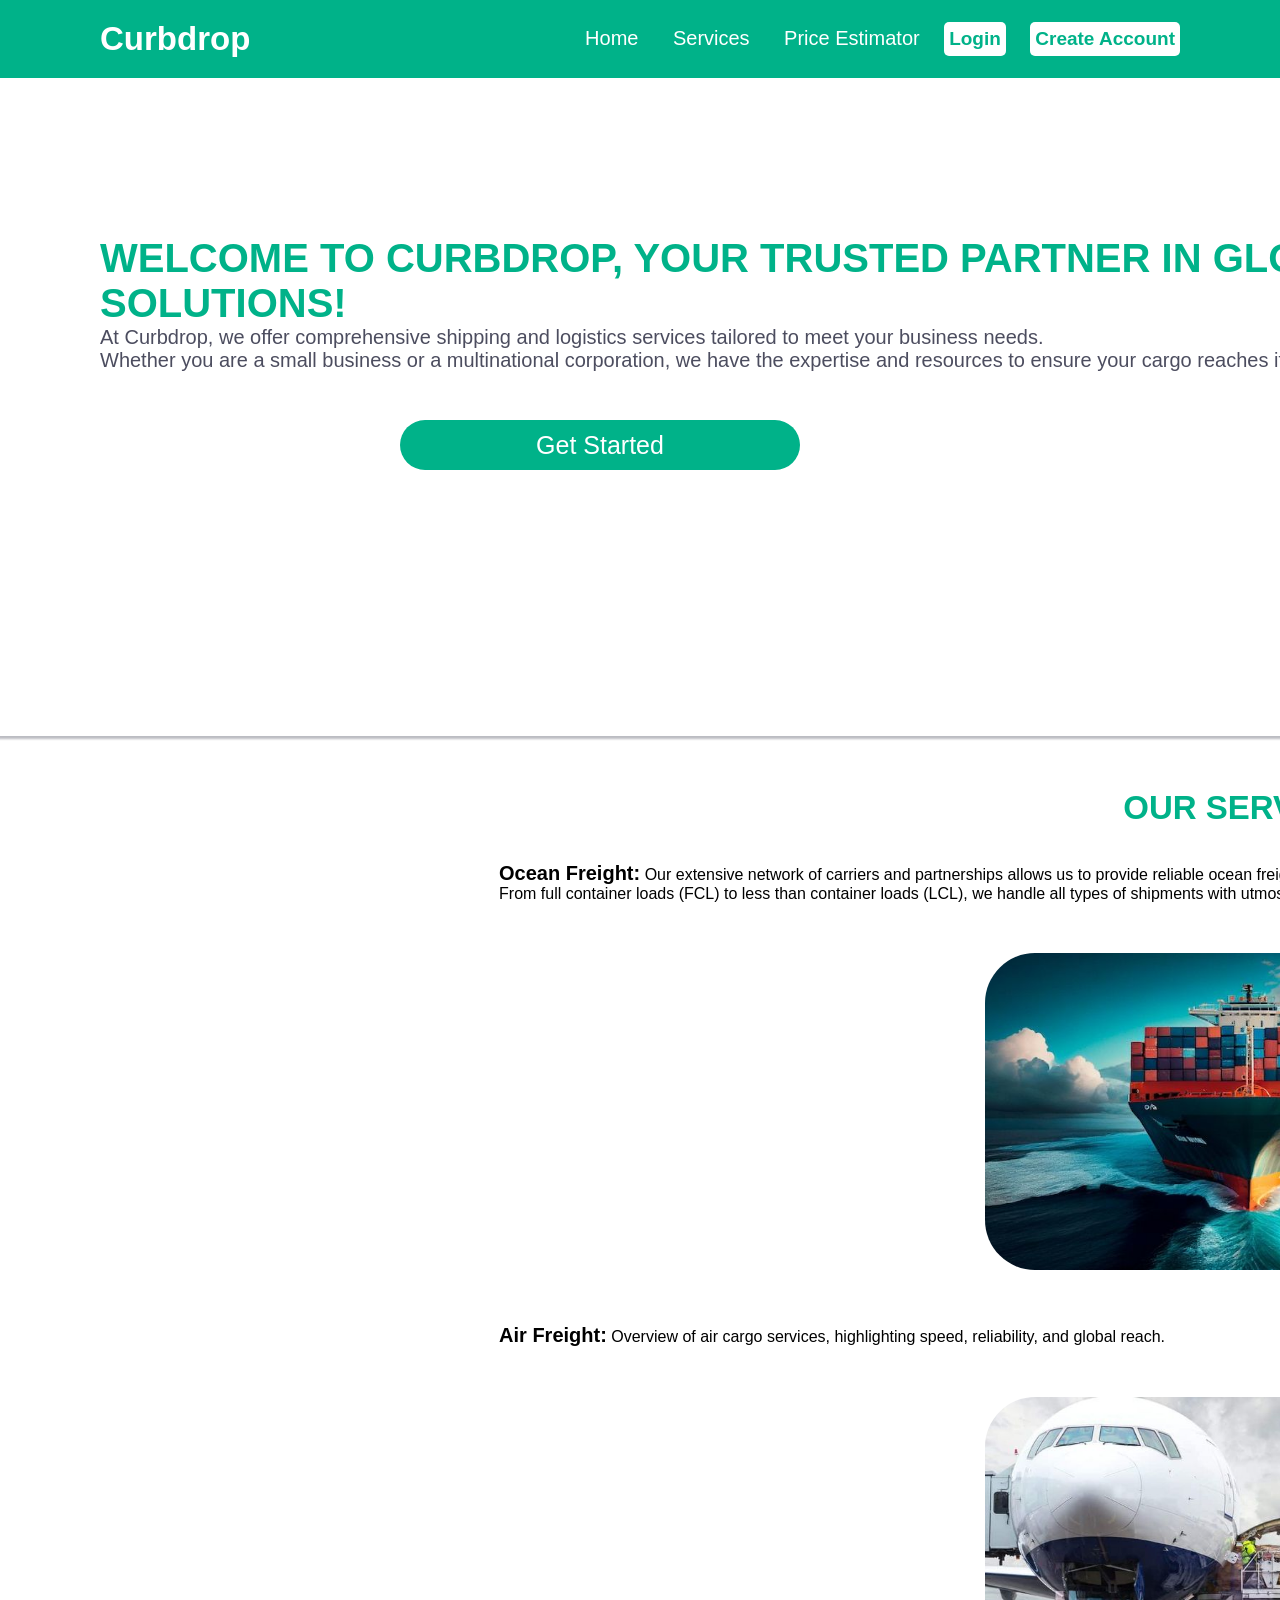
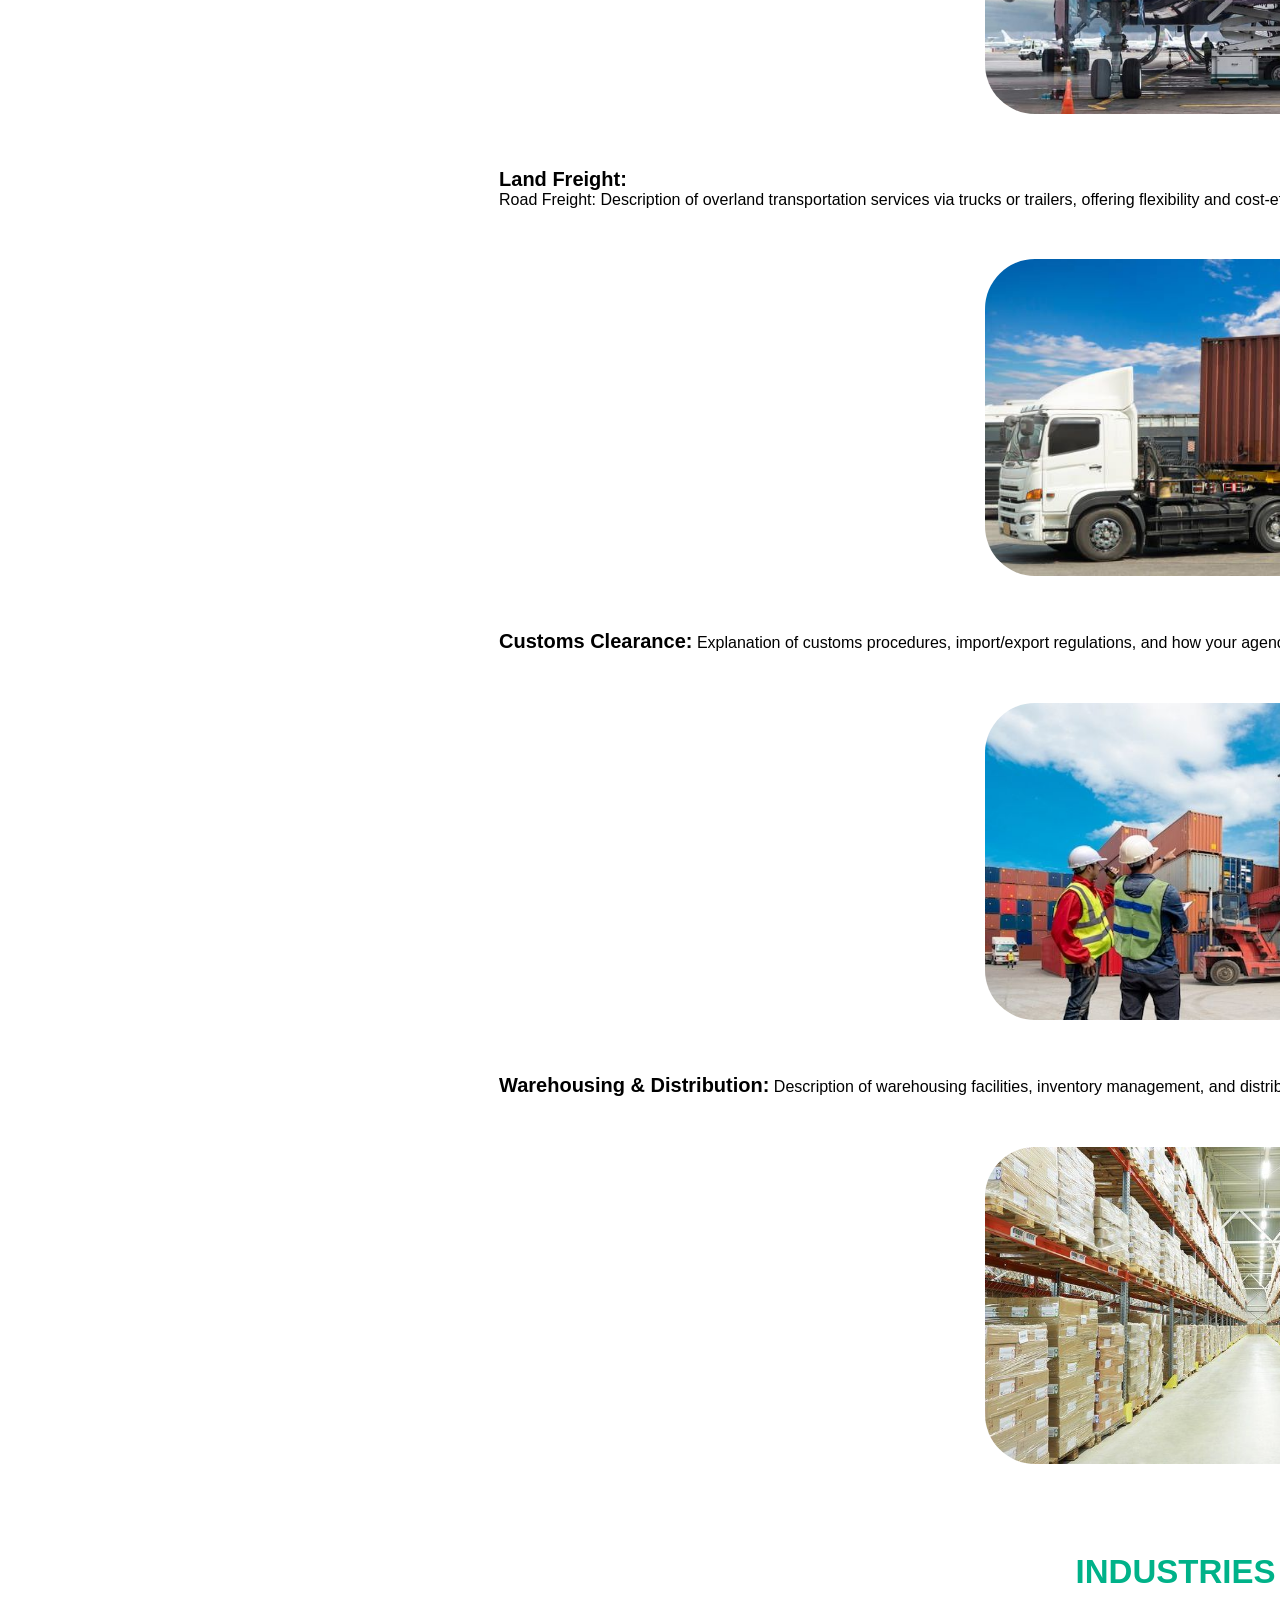
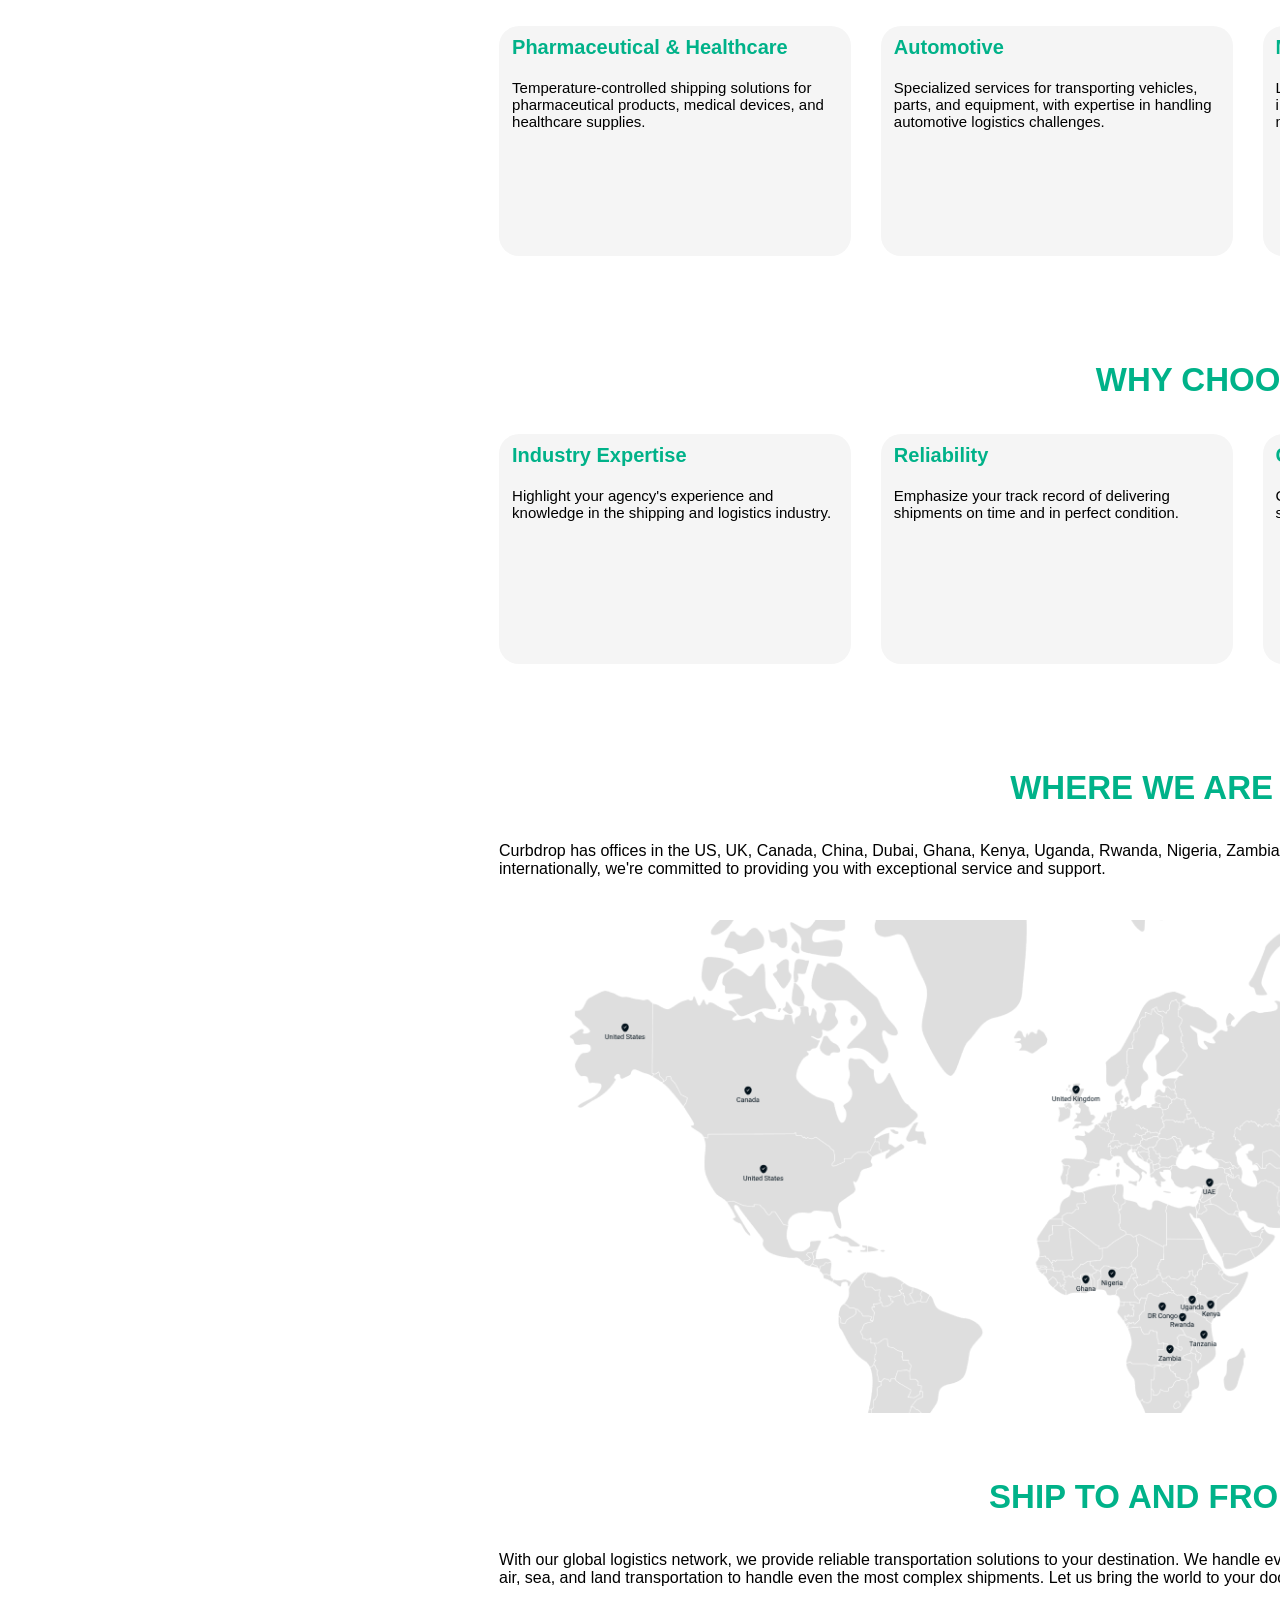
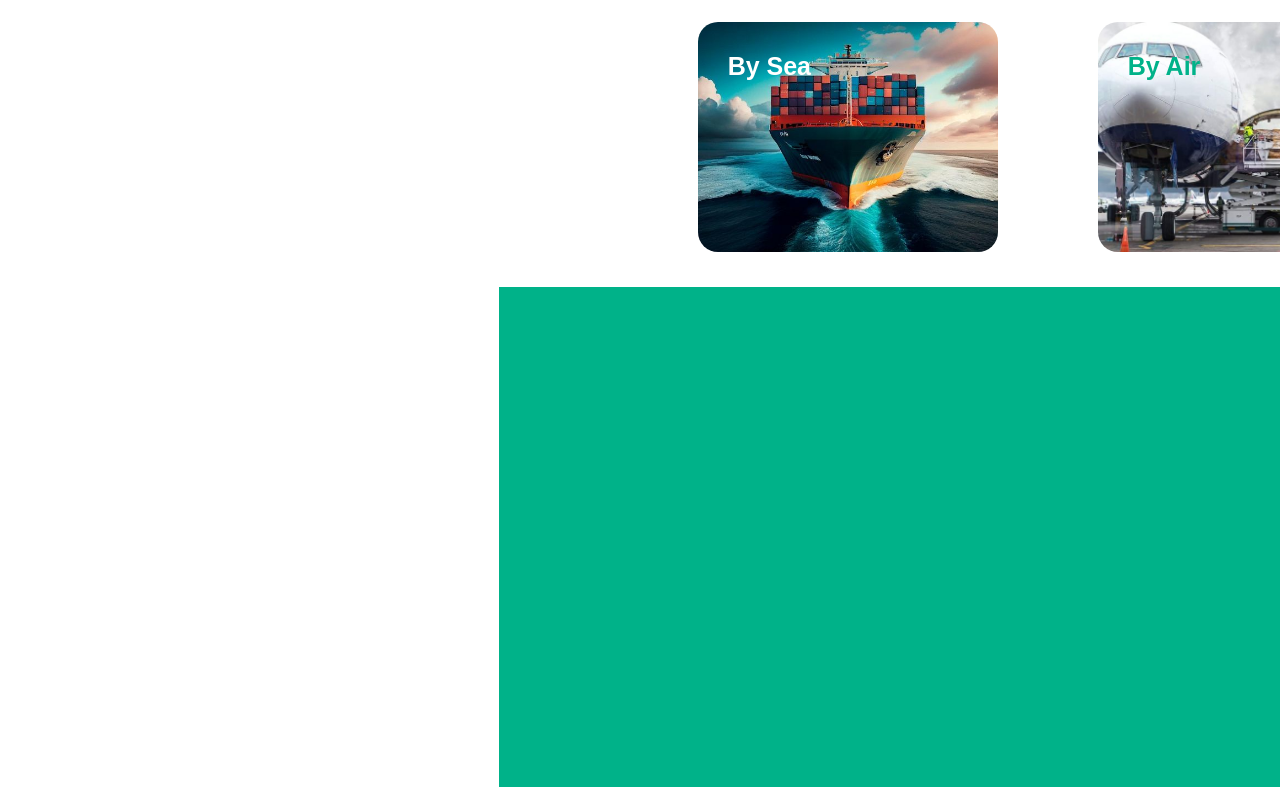
<file: Index.html>
<!DOCTYPE html>
<html lang="en">
<head>
    <meta charset="UTF-8">
    <meta name="viewport" content="width=device-width, initial-scale=1">
    <link rel="icon" href="assets/images/favicon.ico" type="x-icon">
    <title>Curbdrop|Home</title>
    <link rel="stylesheet" href="Style.css">
</head>
<body>

<header class="header">

    <a href="" class="logo">Curbdrop</a>

    <nav class="navbar">
        <a href="">Home</a>
        <a href="">Services</a>
        <a href="">Price Estimator</a>
        <button>Login</button>
        <button>Create Account</button>
    </nav>

</header><br><br>

<div class="container">
    <div class="first-halve">
       <h2 class="welcome">Welcome to Curbdrop, Your Trusted Partner in Global Logistics Solutions!</h2> 

        <p>At Curbdrop, we offer comprehensive shipping and logistics services tailored to meet your business needs.</p>
        <p>Whether you are a small business or a multinational corporation, we have the expertise and resources to ensure your cargo reaches its destination safely and efficiently.</p> <br>
       <p> <button>Get Started</button></p>
    </div>
  

    <div class="second-halve">
        <img src="assets/images/avatar.png" alt="avatar">
    </div>
</div><br>



<div class="column">
<div class="left"></div>
<div class="middle">
    <div class="services">
        <h2 class="our-services" align="center">Our Services</h2>

        <p><span>Ocean Freight:</span> Our extensive network of carriers and partnerships allows us to provide reliable ocean freight services worldwide.</p> 
        <p>From full container loads (FCL) to less than container loads (LCL), we handle all types of shipments with utmost care.</p>
        <p class="img" align="center"><img src="assets/images/sea.jpg" alt="sea"></p>
    
    <p><span>Air Freight:</span> Overview of air cargo services, highlighting speed, reliability, and global reach.</p>
    <p class="img" align="center"><img src="assets/images/air.jpg" alt="sea"></p>


    <p><span>Land Freight:</span><p>Road Freight: Description of overland transportation services via trucks or trailers, offering flexibility and cost-effectiveness for domestic and international shipments.</p></p>
    <p class="img" align="center"><img src="assets/images/land.jpg" alt="sea"></p>

        
        <p><span>Customs Clearance:</span> Explanation of customs procedures, import/export regulations, and how your agency can assist clients with smooth clearance.</p>
        <p class="img" align="center"><img src="assets/images/Customs.jpg" alt="sea"></p>


        <p><span>Warehousing & Distribution:</span> Description of warehousing facilities, inventory management, and distribution services.</p>
        <p class="img" align="center"><img src="assets/images/warehouse.jpg" alt="sea"></p>
    </div>
    
   

   
    <h2 class="inds" align="center">Industries Served</h2>

    <div class="containers">
                
            <div class="box"><p><span align="center">Pharmaceutical & Healthcare</span><p>Temperature-controlled shipping solutions for pharmaceutical products, medical devices, and healthcare supplies.</p></p></div>
            <div class="box"><p><span align="center">Automotive</span><p>Specialized services for transporting vehicles, parts, and equipment, with expertise in handling automotive logistics challenges.</p></p></div>
            <div class="box"><p><span align="center">Manufacturing</span><p>Logistics support for manufacturing companies, including just-in-time delivery, inventory management, and supply chain optimization.</p></p></div>
            <div class="box"><p><span align="center">Retail & E-commerce</span><p>Tailored shipping solutions for online retailers, including fulfillment services and last-mile delivery.</p></p></div>
            
    </div>




    
    <h2 class="inds" align="center">Why Choose Us?</h2>

    <div class="containers">
                
            <div class="box"><p><span align="center">Industry Expertise</span><p>Highlight your agency's experience and knowledge in the shipping and logistics industry.</p></p></div>
            <div class="box"><p><span align="center">Reliability</span><p>Emphasize your track record of delivering shipments on time and in perfect condition.</p></p></div>
            <div class="box"><p><span align="center">Customer Service</span><p>Commitment to providing excellent customer service and personalized support to clients.</p></p></div>
            <div class="box"><p><span align="center">Technology & Innovation</span><p>Showcase any innovative tools or technologies used to streamline processes and improve efficiency.</p></p></div>

    </div>


    <h2 class="inds" align="center"> Where we are available?</h2>
    <p>Curbdrop has offices in the US, UK, Canada, China, Dubai, Ghana, Kenya, Uganda, Rwanda, Nigeria, Zambia, DRC, and Tanzania, supported by a global network of affiliates. Whether you're based locally or internationally, we're committed to providing you with exceptional service and support.</p>
    <img src="assets/images/map.png" alt="map"><br>


   
    <h2 class="inds" align="center">Ship To And From Anywhere</h2>
        <p>With our global logistics network, we provide reliable transportation solutions to your destination. We handle everything from customs clearance to documentation for safe, on-time delivery. Trust our expertise in air, sea, and land transportation to handle even the most complex shipments. Let us bring the world to your doorstep.</p>
        <div class="container2">
        <div class="box1"><h2 class="img-text">By Sea</h2></div>
        <div class="box2"><h2 class="img-text" style=" color: #00b289;">By Air</h2></div>
        <div class="box3"><h2 class="img-text">By Land</h2></div>
    </div>

<div class="right"></div>



<footer>
    
</footer>

</div>













</body>
</html>
</file>
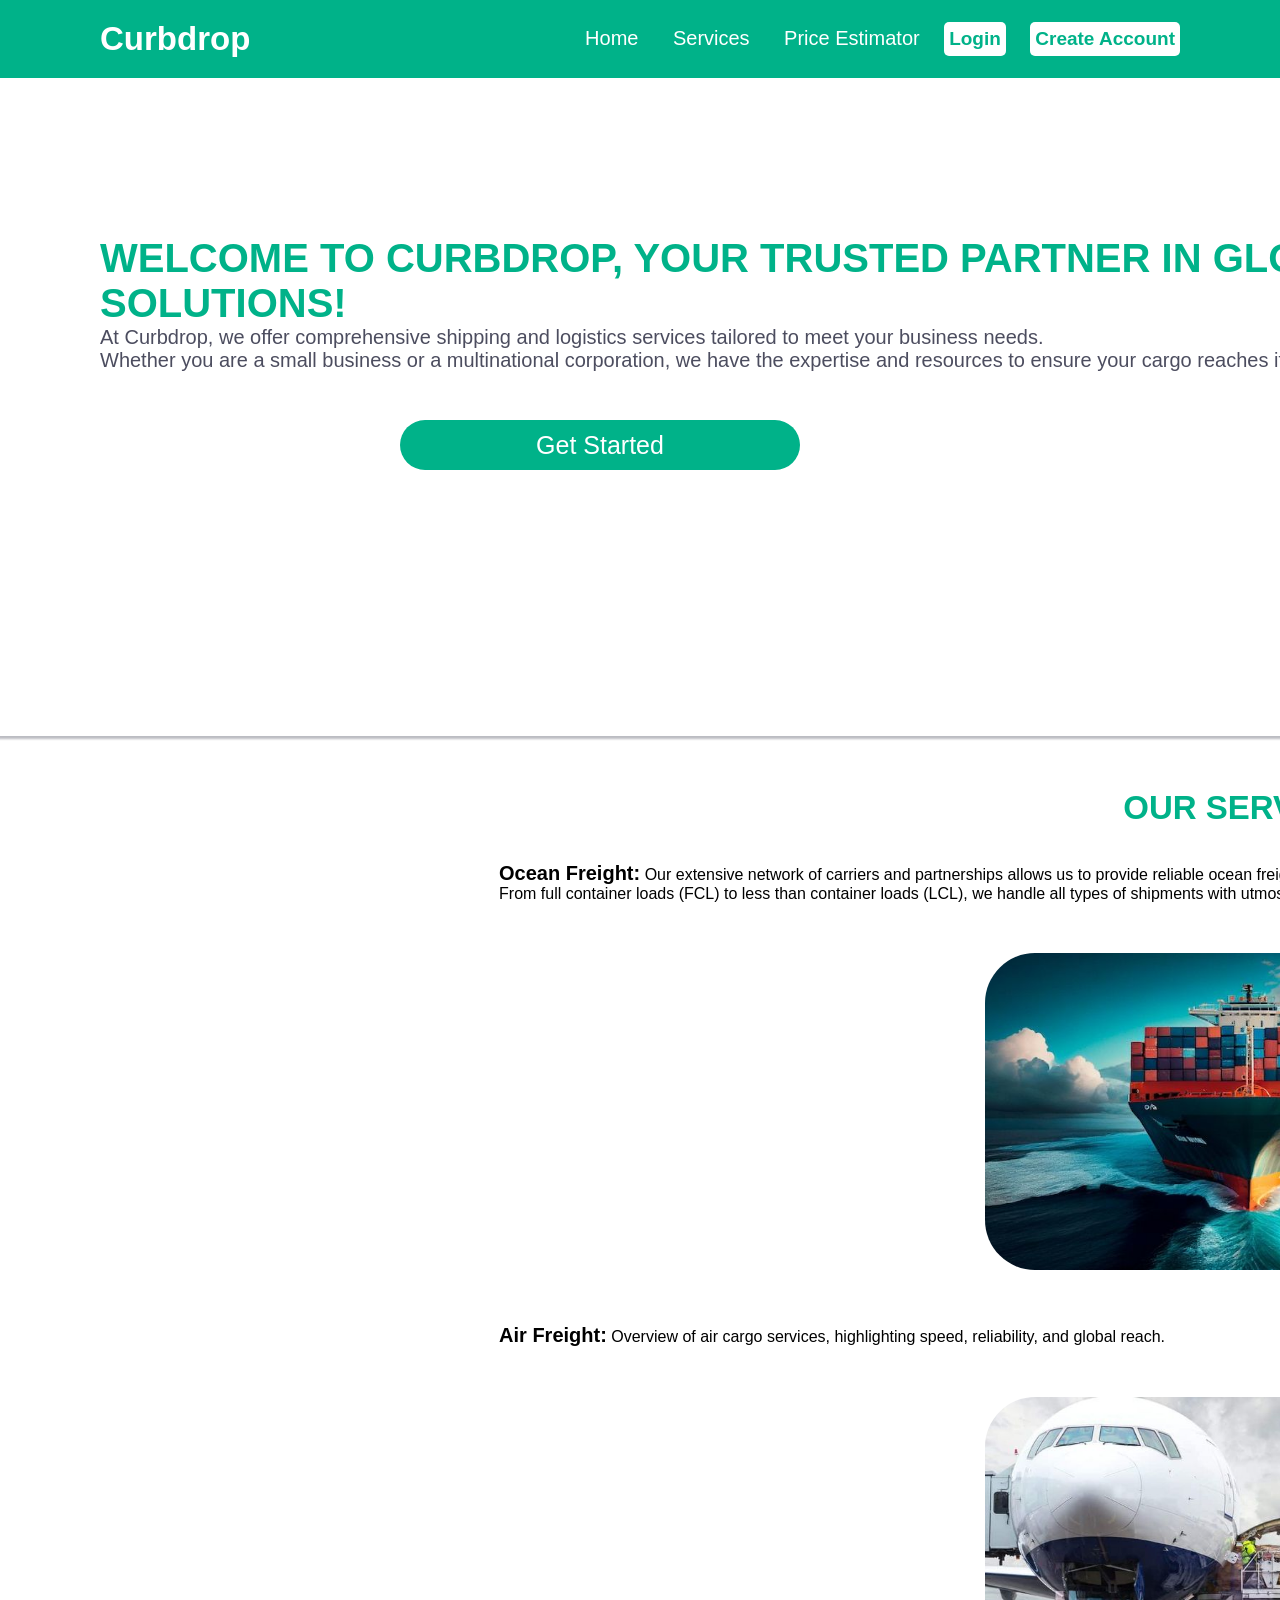
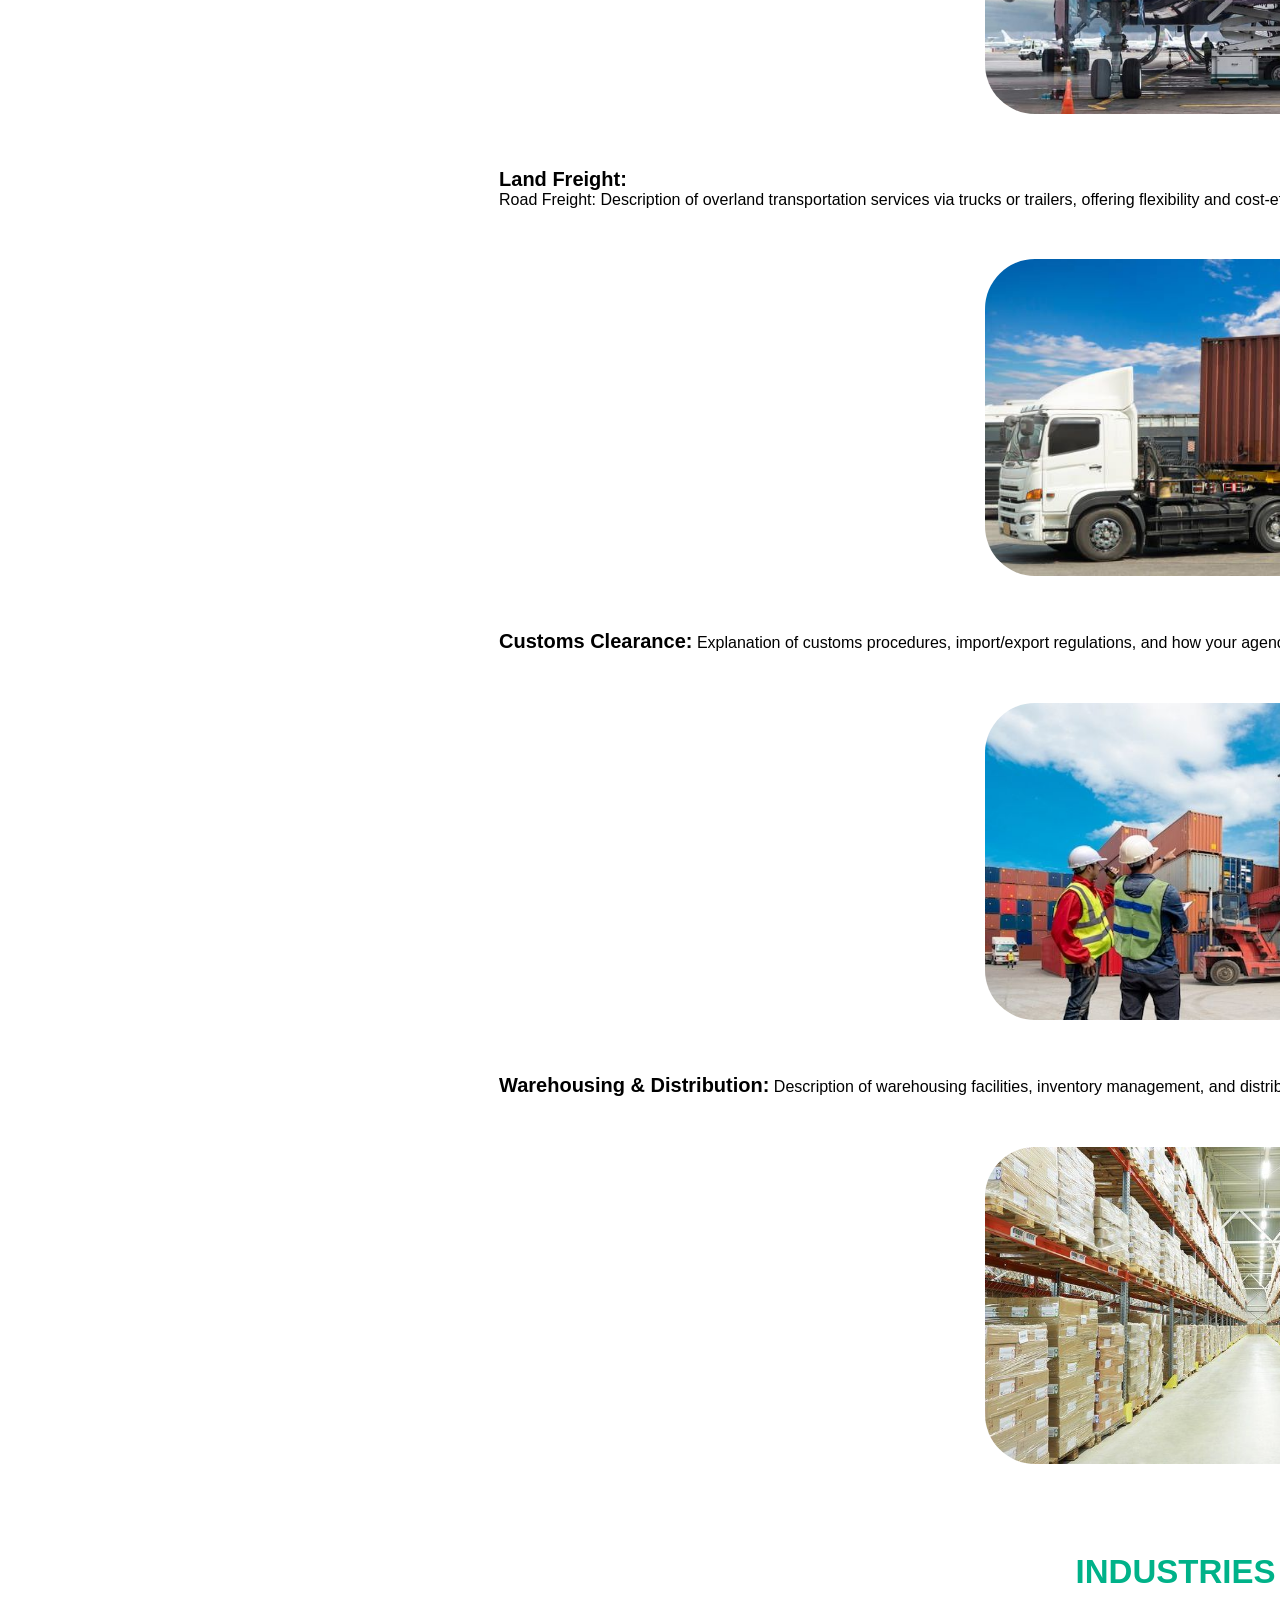
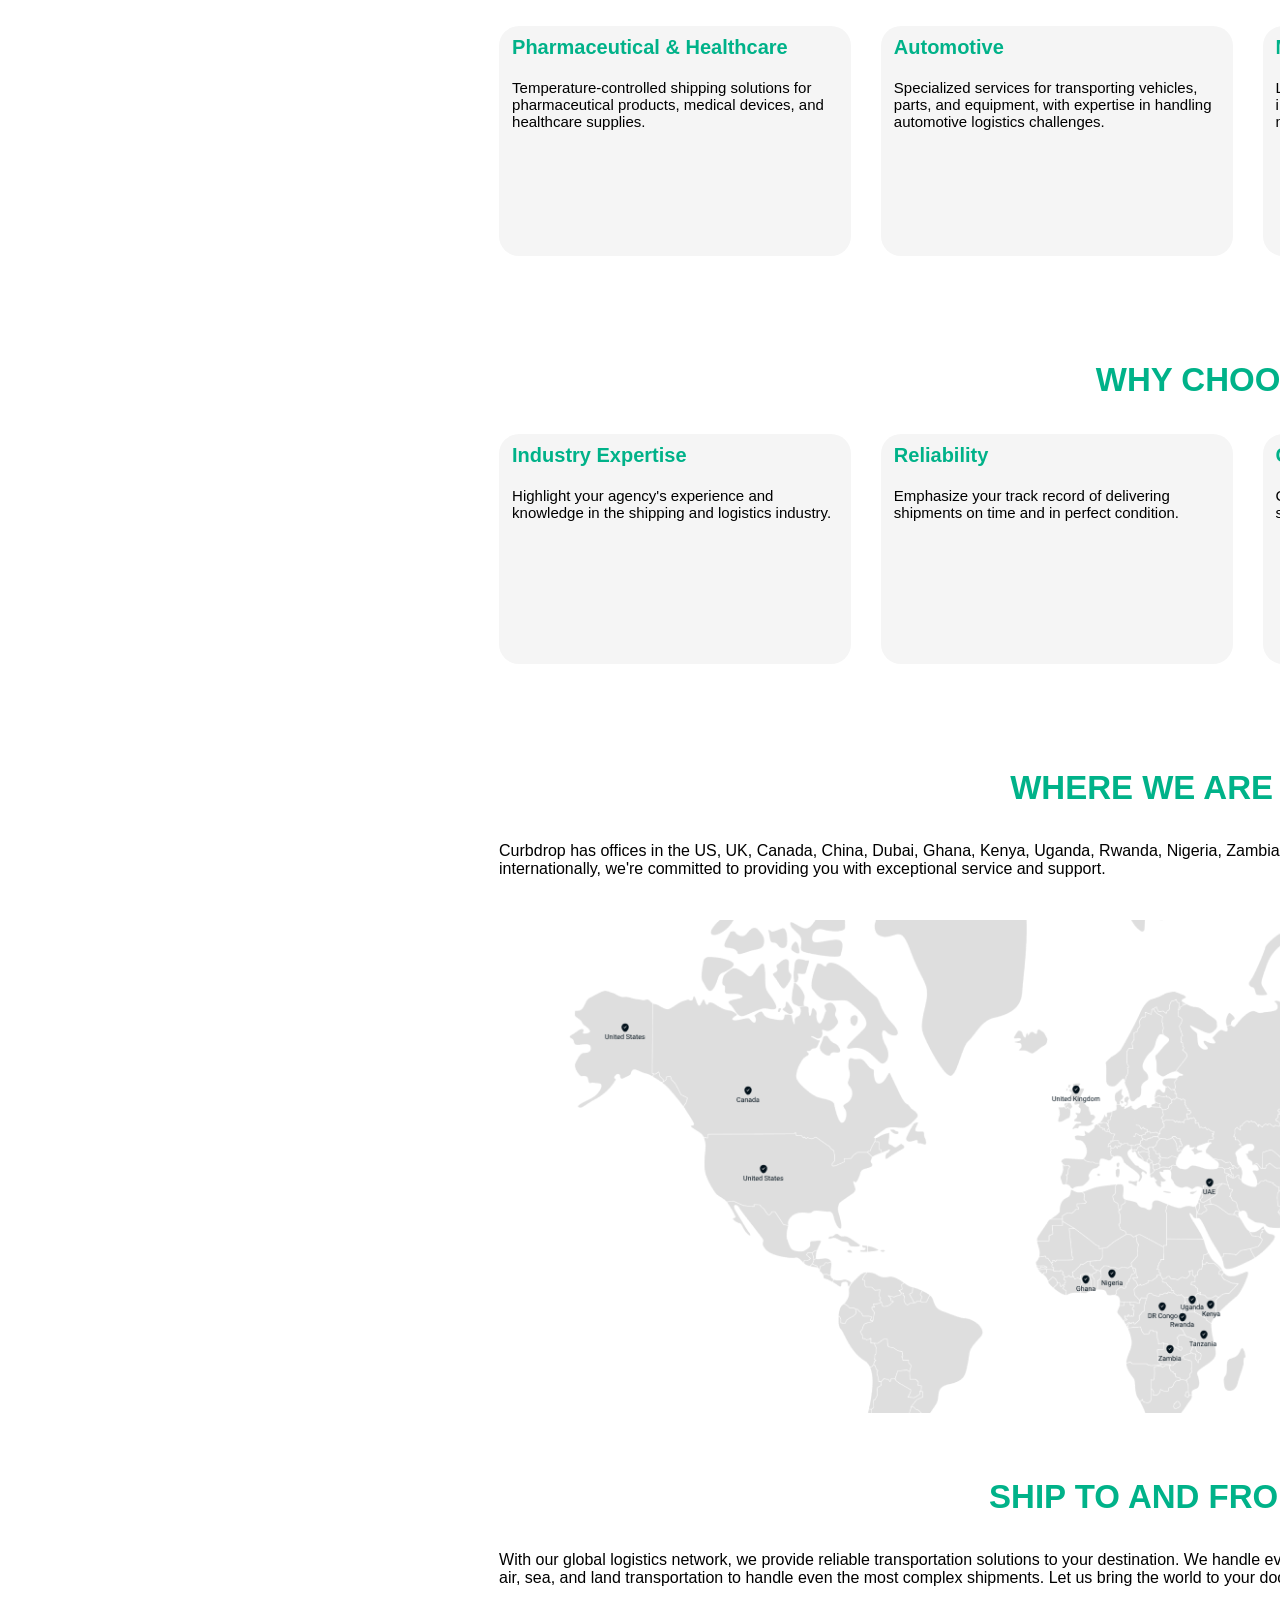
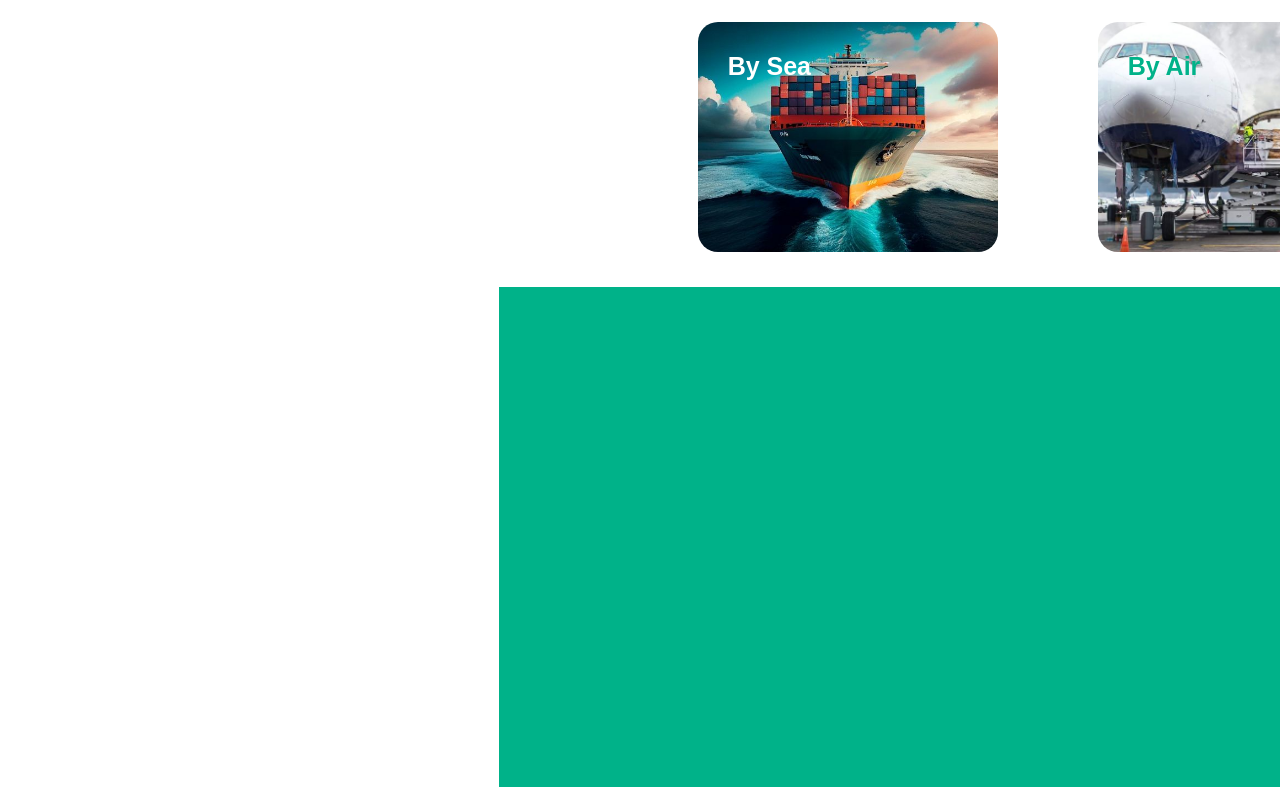
<file: index.html>
<!DOCTYPE html>
<html lang="en">
<head>
    <meta charset="UTF-8">
    <meta name="viewport" content="width=device-width, initial-scale=1">
    <link rel="icon" href="assets/images/favicon.ico" type="x-icon">
    <title>Curbdrop|Home</title>
    <link rel="stylesheet" href="Style.css">
</head>
<body>

<header class="header">

    <a href="" class="logo">Curbdrop</a>

    <nav class="navbar">
        <a href="">Home</a>
        <a href="">Services</a>
        <a href="">Price Estimator</a>
        <button>Login</button>
        <button>Create Account</button>
    </nav>

</header><br><br>

<div class="container">
    <div class="first-halve">
       <h2 class="welcome">Welcome to Curbdrop, Your Trusted Partner in Global Logistics Solutions!</h2> 

        <p>At Curbdrop, we offer comprehensive shipping and logistics services tailored to meet your business needs.</p>
        <p>Whether you are a small business or a multinational corporation, we have the expertise and resources to ensure your cargo reaches its destination safely and efficiently.</p> <br>
       <p> <button>Get Started</button></p>
    </div>
  

    <div class="second-halve">
        <img src="assets/images/avatar.png" alt="avatar">
    </div>
</div><br>



<div class="column">
<div class="left"></div>
<div class="middle">
    <div class="services">
        <h2 class="our-services" align="center">Our Services</h2>

        <p><span>Ocean Freight:</span> Our extensive network of carriers and partnerships allows us to provide reliable ocean freight services worldwide.</p> 
        <p>From full container loads (FCL) to less than container loads (LCL), we handle all types of shipments with utmost care.</p>
        <p class="img" align="center"><img src="assets/images/sea.jpg" alt="sea"></p>
    
    <p><span>Air Freight:</span> Overview of air cargo services, highlighting speed, reliability, and global reach.</p>
    <p class="img" align="center"><img src="assets/images/air.jpg" alt="sea"></p>


    <p><span>Land Freight:</span><p>Road Freight: Description of overland transportation services via trucks or trailers, offering flexibility and cost-effectiveness for domestic and international shipments.</p></p>
    <p class="img" align="center"><img src="assets/images/land.jpg" alt="sea"></p>

        
        <p><span>Customs Clearance:</span> Explanation of customs procedures, import/export regulations, and how your agency can assist clients with smooth clearance.</p>
        <p class="img" align="center"><img src="assets/images/Customs.jpg" alt="sea"></p>


        <p><span>Warehousing & Distribution:</span> Description of warehousing facilities, inventory management, and distribution services.</p>
        <p class="img" align="center"><img src="assets/images/warehouse.jpg" alt="sea"></p>
    </div>
    
   

   
    <h2 class="inds" align="center">Industries Served</h2>

    <div class="containers">
                
            <div class="box"><p><span align="center">Pharmaceutical & Healthcare</span><p>Temperature-controlled shipping solutions for pharmaceutical products, medical devices, and healthcare supplies.</p></p></div>
            <div class="box"><p><span align="center">Automotive</span><p>Specialized services for transporting vehicles, parts, and equipment, with expertise in handling automotive logistics challenges.</p></p></div>
            <div class="box"><p><span align="center">Manufacturing</span><p>Logistics support for manufacturing companies, including just-in-time delivery, inventory management, and supply chain optimization.</p></p></div>
            <div class="box"><p><span align="center">Retail & E-commerce</span><p>Tailored shipping solutions for online retailers, including fulfillment services and last-mile delivery.</p></p></div>
            
    </div>




    
    <h2 class="inds" align="center">Why Choose Us?</h2>

    <div class="containers">
                
            <div class="box"><p><span align="center">Industry Expertise</span><p>Highlight your agency's experience and knowledge in the shipping and logistics industry.</p></p></div>
            <div class="box"><p><span align="center">Reliability</span><p>Emphasize your track record of delivering shipments on time and in perfect condition.</p></p></div>
            <div class="box"><p><span align="center">Customer Service</span><p>Commitment to providing excellent customer service and personalized support to clients.</p></p></div>
            <div class="box"><p><span align="center">Technology & Innovation</span><p>Showcase any innovative tools or technologies used to streamline processes and improve efficiency.</p></p></div>

    </div>


    <h2 class="inds" align="center"> Where we are available?</h2>
    <p>Curbdrop has offices in the US, UK, Canada, China, Dubai, Ghana, Kenya, Uganda, Rwanda, Nigeria, Zambia, DRC, and Tanzania, supported by a global network of affiliates. Whether you're based locally or internationally, we're committed to providing you with exceptional service and support.</p>
    <img src="assets/images/map.png" alt="map"><br>


   
    <h2 class="inds" align="center">Ship To And From Anywhere</h2>
        <p>With our global logistics network, we provide reliable transportation solutions to your destination. We handle everything from customs clearance to documentation for safe, on-time delivery. Trust our expertise in air, sea, and land transportation to handle even the most complex shipments. Let us bring the world to your doorstep.</p>
        <div class="container2">
        <div class="box1"><h2 class="img-text">By Sea</h2></div>
        <div class="box2"><h2 class="img-text" style=" color: #00b289;">By Air</h2></div>
        <div class="box3"><h2 class="img-text">By Land</h2></div>
    </div>

<div class="right"></div>



<footer>
    
</footer>

</div>













</body>
</html>
</file>
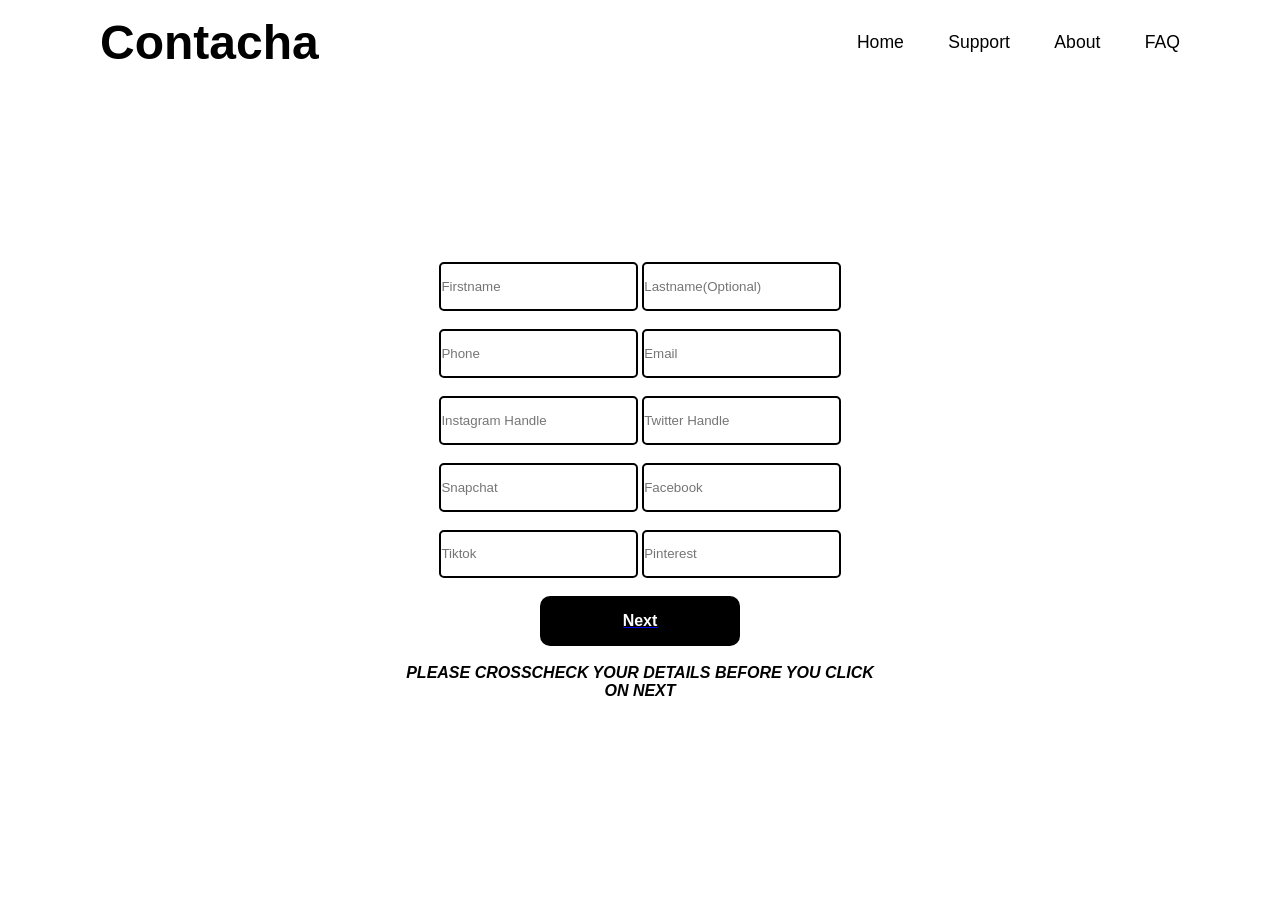
<file: contacts.html>
<!DOCTYPE html>
<html lang="en">
<head>
    <meta charset="UTF-8">
    <meta http-equiv="X-UA-Compatible" content="IE=edge">
    <meta name="viewport" content="width=device-width, initial-scale=1.0">
    <title>Contacha</title>
    <link rel="stylesheet" href="contacts.css">
</head>
<body>
    
    <header>
        <h2 class="logo">Contacha</h2>

        <nav class="navigation">
            <a href="index1.html">Home</a>
            <a href="">Support</a>
            <a href="">About</a>
            <a href="">FAQ</a>
            
        </nav>

    
</header><br><br>


    
    <div class="form">
<form action="" align="center">


    <input type="text" name="Firstname" placeholder="Firstname">

    
    <input type="text" name="Lastname" placeholder="Lastname(Optional)"><br><br>

    <input type="text" name="Phone" placeholder="Phone">


    <input type="email" name="Email" placeholder="Email"><br><br>

    
    <input type="text" name="Instagram" placeholder="Instagram Handle">


    <input type="text" name="Twitter" placeholder="Twitter Handle"><br><br>

    
    <input type="text" name="Snapchat" placeholder="Snapchat">

    
    <input type="text" name="Facebook" placeholder="Facebook"><br><br>

    <input type="text" name="Tiktok" placeholder="Tiktok">

    
    <input type="text" name="Pinterest" placeholder="Pinterest"><br><br>

    
   <a href="location.html"><input type="button" value="Next"></a><br><br>
    <i><b><p class="WARNING">PLEASE CROSSCHECK YOUR DETAILS BEFORE YOU CLICK ON NEXT</p>
</form>
</div><br>






</body>
</html>
</file>
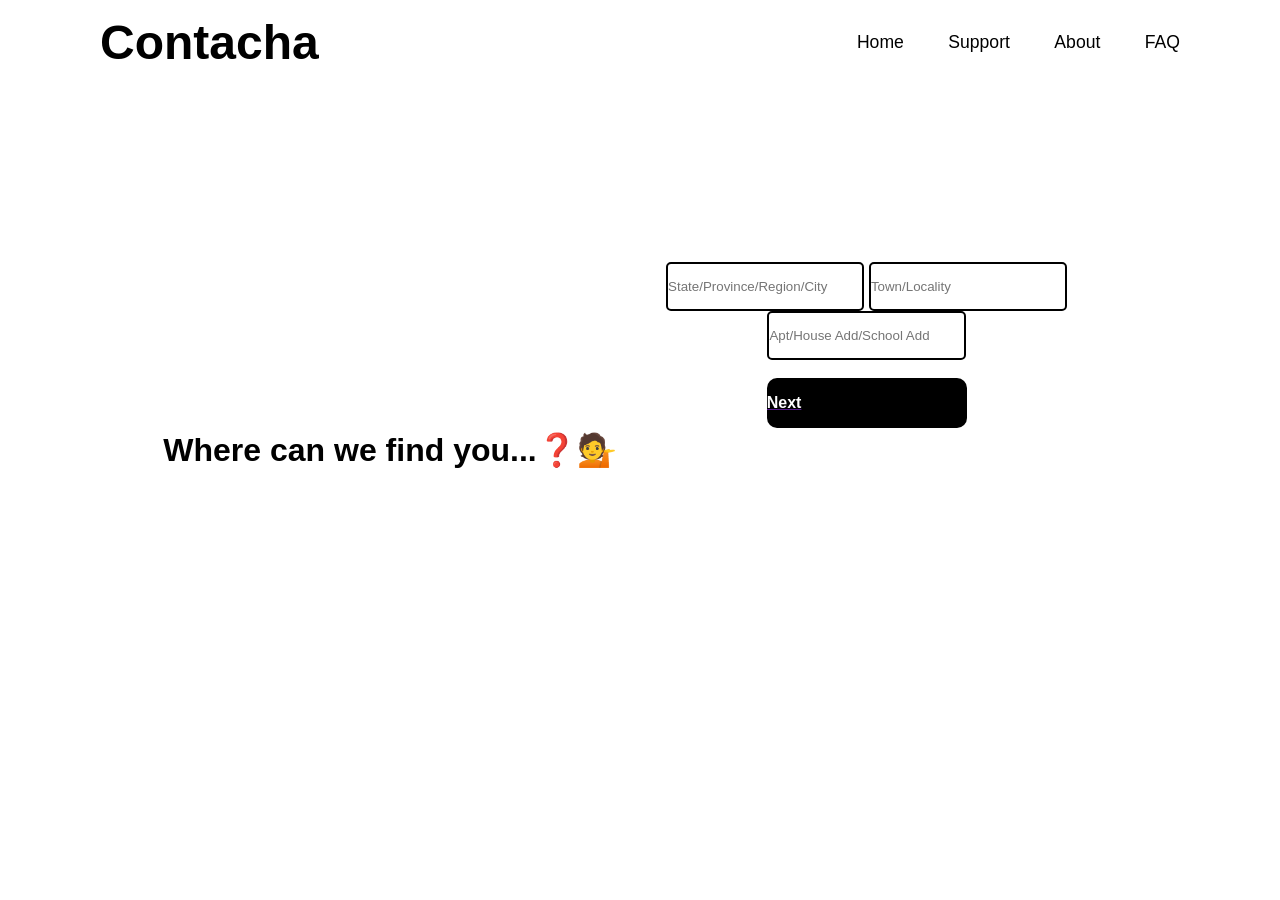
<file: delivery.html>
<!DOCTYPE html>
<html lang="en">
<head>
    <title>Delivery</title>
    <link rel="stylesheet" href="delivery.css">
</head>
<body>
    
    <header>
        <h2 class="logo">Contacha</h2>

        <nav class="navigation">
            <a href="index1.html">Home</a>
            <a href="">Support</a>
            <a href="">About</a>
            <a href="">FAQ</a>
            
        </nav>

    
</header><br><br>




<p><h1 align="center">Where can we find you...❓💁</h1></p><br><br><br><br>

    <form align="center">
        
        <input type="text" placeholder="State/Province/Region/City">
        <input type="text" placeholder="Town/Locality">
        <input type="text" placeholder="Apt/House Add/School Add"><br><br>
        <a href=""><input type="text" value="Next" align="center"></a>
    </form>

















</body>
</html>
</file>
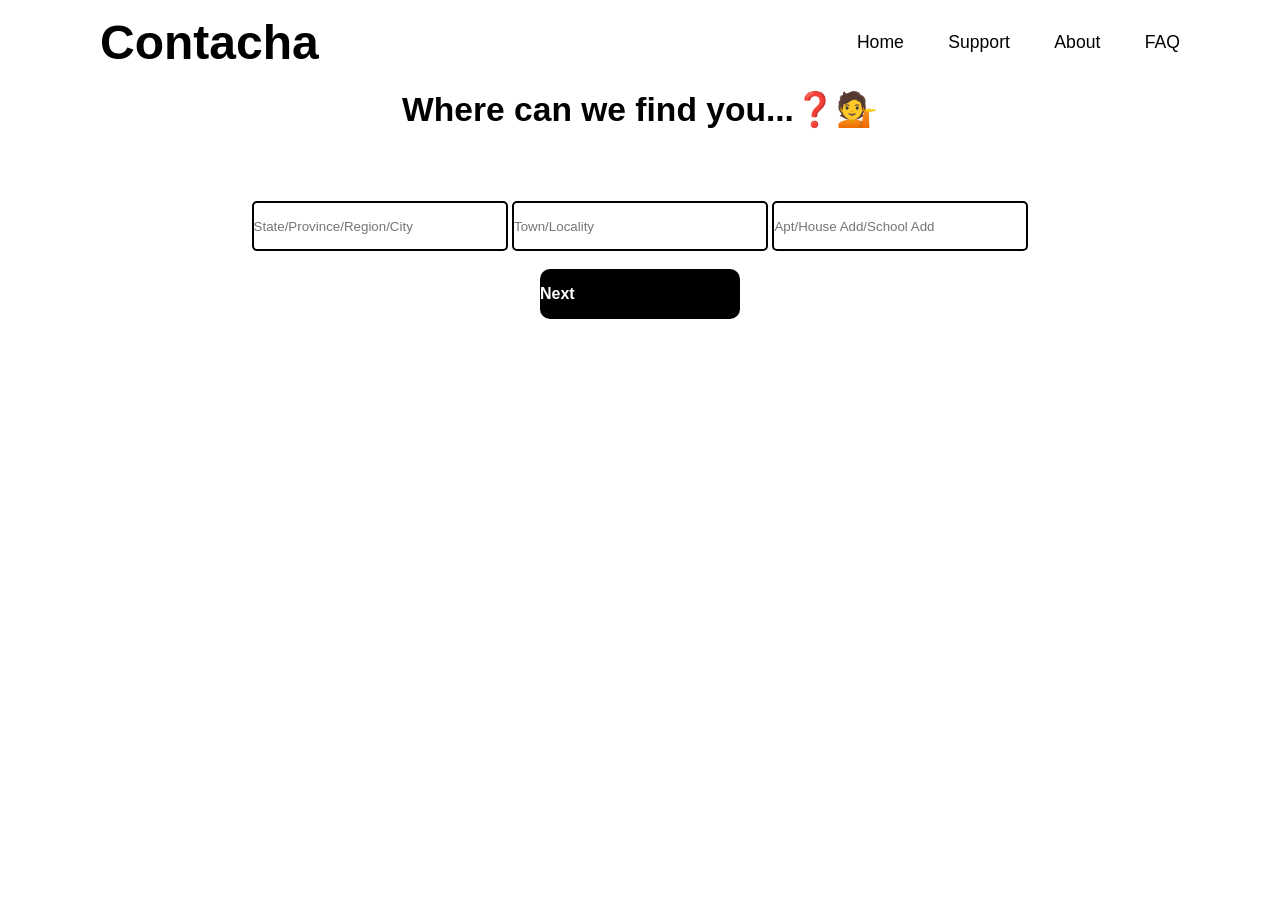
<file: location.html>
<!DOCTYPE html>
<html lang="en">
<head>
    <title>Contacha|Location</title>
    <link rel="stylesheet" href="location.css">
</head>
<body>
   
    <header>
        <h2 class="logo">Contacha</h2>

        <nav class="navigation">
            <a href="index1.html">Home</a>
            <a href="">Support</a>
            <a href="">About</a>
            <a href="">FAQ</a>
            
        </nav>

       

    </header><br><br><br><br><br>

    <p><h1 align="center">Where can we find you...❓💁</h1></p><br><br><br><br>

    <form align="center">
        
        <input type="text" placeholder="State/Province/Region/City">
        <input type="text" placeholder="Town/Locality">
        <input type="text" placeholder="Apt/House Add/School Add"><br><br>
        <a href=""><input type="text" value="Next" align="center"></a>
    </form>

    


















</body>
</html>
</file>
<file: Style.css>
*{
  margin: 0;
  padding: 0;
  box-sizing: border-box;
  font-family: "poppins", sans-serif;
}

body{
  min-height: 100vh;
  background: url() no-repeat;
  background-size: cover;
  background-position: center;

}        

@media (max-width: 1626px){
  html{
    width: max-content;
  }
}


header{
  position: fixed;
  top: 0;
  left: 0;
  width: 100%;
  padding: 20px 100px;
  background: #00b289;
  display: flex;
  justify-content: space-between;
  align-items: center;
  z-index: 100;
}


.logo{
  font-size: 33px;
  font-weight: 650;
  color: #fff;
  text-decoration: none;
}



.navbar a{
  font-size: 20px;
  font-weight: 500;
  text-decoration: none;
  margin-left: 30px;
  color: #fff;
}

.navbar a:hover{
  border-bottom: 3px solid #fff;
}


.navbar button{
  font-size: 19px;
  font-weight: 650;
  color: #00b289;
  background: #fff;
  border-radius: 5px;
  border: none;
  width: fit-content;
  padding: 0px 5px;
  margin-left: 20px;
  height: 34px;
}


.navbar button:hover{
  background: #4c4d5f;
  border-radius: 5px;
  transition: 1s;
  color: #fff;
}


.container{
  width: 100%;
  height: 700px;
  box-shadow: 0px 0px 2px 3px #4c4d5f60;
  display: flex;
  align-items: center;
}


.container .first-halve{
  width: 70%;
  height: 100%;
  color: #4c4d5f;
  background: #fff;
  top: 0;
  left: 0;
  padding: 200px 100px;
  justify-content: space-between;
  align-items: center;
  z-index: 10;
}



.container .first-halve button{
 font-weight: 500;
 font-size: 25px;
 border: none;
 border-radius: 40px;
 color: #fff;
 background: #00b289;
 margin-left: 300px;
 margin-top: 30px;
 width: 400px;
 height: 50px;
}




.container .first-halve .welcome{
  font-size: 40px;
  font-weight: 600;
  margin-right: 30px;
  color: #00b289;
  text-transform: uppercase;

}


.container .first-halve p{
  font-size: 20px;
  margin-right: 5px;
}


.container .second-halve{
  width: 30%;
  height: 100%;
  align-items: center;
  justify-content: center;
  display: flex;
 

}


.second-halve img:hover{
  transform: scale(1.1);
  transition: 1s;
}



.container .second-halve .sub-container{
  width: 80%;
  height: 70%;
  font-size: 20px;
  box-shadow: 3px 3px 3px 3px #00000057;
  align-self: center;
  padding-top: 50px;
  border: none;
  border-radius: 10px;
 

}



.column{
  display: flex;
  height: fit-content;
}

.left, .right {
  width: 20%;
}





.middle{
  justify-content: center;
  height: 100%;
  width: 60%;
}




.services h2,
 .inds{
  font-size: 33px;
  font-weight: 600;
  color: #00b289;
  padding: 35px;
  text-transform: uppercase;
}


.services h2:hover,
.inds:hover{
  transform: scale(1.1);
  transition: 1s;
}


.services p span{
  font-size: 20px;
  font-weight: 600;
}


.services .img img{
  padding: 50px;
  width: 626px;
  height: 417px;
  border-radius: 100px;
  
 

}

.services .img :hover{
  transform: scale(1.1);
  transition: 1s;
}



.containers{
  display: flex;
  width: 100%;
  height: 300px;
  gap: 5px 30px;
  
}


.containers .box{
  background: #f5f5f5;
  width: 500px;
  height: 230px;
  border-radius: 20px;
}


.containers .box p span{
  font-size: 20px;
  font-weight: 600;
  color: #00b289;
  word-wrap: normal;
  width: 200px;
  height: 200px;
}


.containers .box p {
  font-size: 15px;
  font-weight: 500px;
  padding: 10px;
  margin-left: 3px;
}



.container2{
  display: flex;
  row-gap: 30px;
  column-gap: 20px;
  align-items: center;
  justify-content: center;
  width: 100%;
  height: 300px;
  gap: 50px 100px;
  
}


.container2 .box1{
  background: url(assets/images/sea.jpg) no-repeat;
  background-position: center;
  background-size: cover;
  width: 300px;
  height: 230px;
  border-radius: 20px;
}




.container2 .box2{
  background: url(assets/images/air.jpg) no-repeat;
  background-position: center;
  background-size: cover;
  width: 300px;
  height: 230px;
  border-radius: 20px;
}




.container2 .box3{
  background: url(assets/images/land.jpg) no-repeat;
  background-position: center;
  background-size: cover;
  width: 300px;
  height: 230px;
  border-radius: 20px;
}



.container2 .img-text{
  font-size: 25px;
  font-weight: 600;
  color: #fff;
  padding: 30px;
}


footer{
  height: 500px;
  width: 100%;
  background: #00b289;
}
</file>
<file: contacts.css>
*{
    margin: 0;
    padding: 0;
    box-sizing: border-box;
    font-family: 'poppins', sans-serif;
}


body{
    background: white;
    background-size: cover;
    background-position: center;
    display: flex;
    justify-content: center;
    align-items: center;
    min-height: 100vh;


}



header{
    position: fixed;
    top: 0;
    left: 0;
    width: 100%;
    padding: 15px 100px;
    display: flex;
    justify-content: space-between;
    align-items: center;
    color: black;
    z-index: 99;
    cursor: pointer;
    user-select: none;
}



.logo{
    font-size: 3em;
    color: black;
    user-select: none;
}


.navigation a{
    position: relative;
    font-size: 1.1em;
    color: black;
    text-decoration: none;
    font-weight: 500;
    margin-left: 40px;
    

}


.navigation a::after{
    content: '';
    position: absolute;
    width: 100%;
    height: 3px;
    background: black;
    border-radius: 5px;
    left: 0;
    bottom: -6px;
    transform:scaleX(0);
    transition: transform .5s;
    

}




.navigation a:hover::after{
    transform:scaleX(1);
    


}




.form form{
    
    color: black;
    background: white;
    border: 2px solid white;
    width: 500px;
    height: 380px;
    border-radius: 20px;
    
    
    
}





.form form input{
    width: 40%;
    height: 13%;
    display: inline;
    border: 2px solid black;
    border-radius: 5px;
    
    
    
}





.form a input{
    width: 200px;
    height: 50px;
    border: none;
    font-size: 1em;
    font-weight: 600;
    background: black;
    color: white;
    border-radius: 10px;
    text-decoration: none;
    align-self: center;
}




.form  a input:hover{
    color: white;
    background: rgb(46, 42, 42);
    text-decoration: none;
}


.warning{
    color: black;
    font-size: 2.1em;
    

}
</file>
<file: delivery.css>
*{
    margin: 0;
    padding: 0;
    box-sizing: border-box;
    font-family: 'poppins', sans-serif;
}


body{
    background: white;
    background-size: cover;
    background-position: center;
    display: flex;
    justify-content: center;
    align-items: center;
    min-height: 100vh;


}



header{
    position: fixed;
    top: 0;
    left: 0;
    width: 100%;
    padding: 15px 100px;
    display: flex;
    justify-content: space-between;
    align-items: center;
    color: black;
    z-index: 99;
    cursor: pointer;
    user-select: none;
}



.logo{
    font-size: 3em;
    color: black;
    user-select: none;
}


.navigation a{
    position: relative;
    font-size: 1.1em;
    color: black;
    text-decoration: none;
    font-weight: 500;
    margin-left: 40px;
    

}


.navigation a::after{
    content: '';
    position: absolute;
    width: 100%;
    height: 3px;
    background: black;
    border-radius: 5px;
    left: 0;
    bottom: -6px;
    transform:scaleX(0);
    transition: transform .5s;
    

}




.navigation a:hover::after{
    transform:scaleX(1);
    


}




 form{
    
    color: black;
    background: white;
    border: 2px solid white;
    width: 500px;
    height: 380px;
    border-radius: 20px;
    
    
    
}





 form input{
    width: 40%;
    height: 13%;
    display: inline;
    border: 2px solid black;
    border-radius: 5px;
    
    
    
}





form a input{
    width: 200px;
    height: 50px;
    border: none;
    font-size: 1em;
    font-weight: 600;
    background: black;
    color: white;
    border-radius: 10px;
    text-decoration: none;
    align-self: center;
}




form  a input:hover{
    color: white;
    background: rgb(46, 42, 42);
    text-decoration: none;
}
</file>
<file: location.css>
*{
    margin: 0;
    padding: 0;
    box-sizing: border-box;
    font-family: 'poppins', sans-serif;
}


body{
    background: white;
    background-size: cover;
    background-position: center;
    display: inline;
    min-height: 100vh;


}



header{
    position: fixed;
    top: 0;
    left: 0;
    width: 100%;
    padding: 15px 100px;
    display: flex;
    justify-content: space-between;
    align-items: center;
    color: black;
    z-index: 99;
    cursor: pointer;
    user-select: none;
}



.logo{
    font-size: 3em;
    color: black;
    user-select: none;
}


.navigation a{
    position: relative;
    font-size: 1.1em;
    color: black;
    text-decoration: none;
    font-weight: 500;
    margin-left: 40px;
    

}


.navigation a::after{
    content: '';
    position: absolute;
    width: 100%;
    height: 3px;
    background: black;
    border-radius: 5px;
    left: 0;
    bottom: -6px;
    transform:scaleX(0);
    transition: transform .5s;
    

}




.navigation a:hover::after{
    transform:scaleX(1);
}



h1{
    color: black;
    font-size: 2.1em;
    
}




form input{
    width: 20%;
    height: 50px;
    color: black;
    border: 2px solid;
    border-radius: 5px;
}




form a input{
    width: 200px;
    height: 50px;
    border: none;
    background: black;
    color: white;
    border-radius: 10px;
    text-decoration: none;
    justify-content: center;
    font-size: 1em;
    font-weight: 600;
}




form  a input:hover{
    color: white;
    background: rgb(46, 42, 42);
    text-decoration: none;
}
</file>
